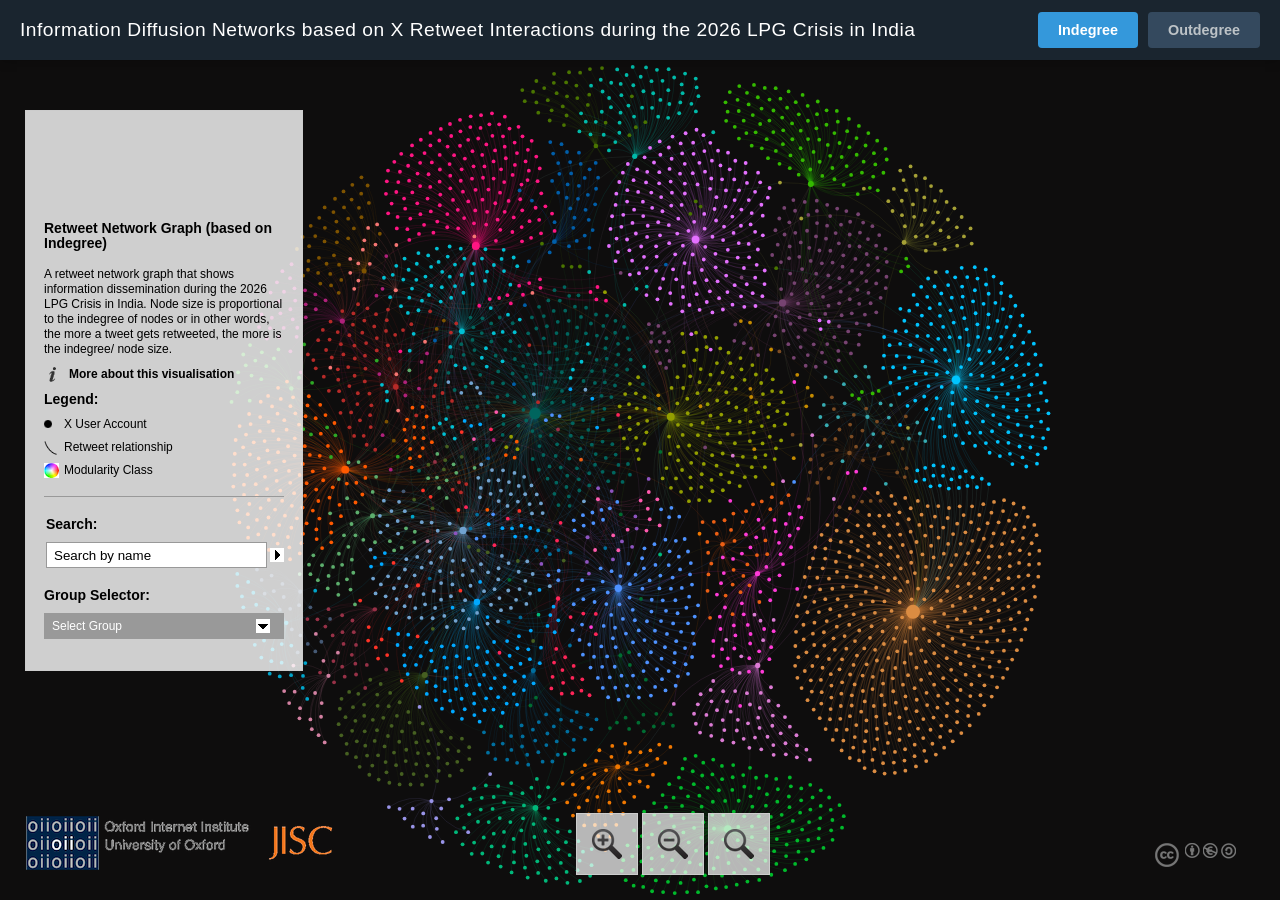
<file: index.html>
<!DOCTYPE html>
<html lang="en">
<head>
    <meta charset="UTF-8">
    <meta name="viewport" content="width=device-width, initial-scale=1.0">
    <title>Retweet Networks</title>
    <style>
        * {
            box-sizing: border-box;
        }
        body, html {
            margin: 0;
            padding: 0;
            height: 100%;
            font-family: -apple-system, BlinkMacSystemFont, "Segoe UI", Roboto, Helvetica, Arial, sans-serif;
            overflow: hidden;
            background-color: #f4f6f9;
        }
        /* Top Navigation Bar */
        #nav-bar {
            height: 60px;
            background: #1a252f;
            display: flex;
            align-items: center;
            justify-content: space-between;
            padding: 0 20px;
            color: #ffffff;
            box-shadow: 0 2px 10px rgba(0,0,0,0.2);
            position: relative;
            z-index: 10;
        }
        #nav-bar h2 {
            margin: 0;
            font-size: 1.2rem;
            font-weight: 500;
            letter-spacing: 0.5px;
        }
        .btn-group {
            display: flex;
            gap: 10px;
        }
        .nav-btn {
            padding: 10px 20px;
            font-size: 0.9rem;
            font-weight: 600;
            border: none;
            border-radius: 4px;
            cursor: pointer;
            background: #34495e;
            color: #bdc3c7;
            transition: all 0.2s ease;
        }
        .nav-btn:hover {
            background: #415b76;
            color: #fff;
        }
        .nav-btn.active {
            background: #3498db;
            color: #fff;
        }
        /* Frame Container */
        #content-frame {
            width: 100%;
            height: calc(100vh - 60px);
            border: none;
            display: block;
        }
    </style>
</head>
<body>

    <div id="nav-bar">
        <h2>Information Diffusion Networks based on X Retweet Interactions during the 2026 LPG Crisis in India</h2>
        <div class="btn-group">
            <button id="btn1" class="nav-btn active" onclick="loadNetwork('network/index.html', 'btn1')">Indegree</button>
            <button id="btn2" class="nav-btn" onclick="loadNetwork('networkk/index.html', 'btn2')">Outdegree</button>
        </div>
    </div>

    <!-- The iframe that seamlessly switches between your exports -->
    <iframe id="content-frame" src="network/index.html"></iframe>

    <script>
        function loadNetwork(url, btnId) {
            // Switch the iframe source
            document.getElementById('content-frame').src = url;

            // Handle active button styling
            document.querySelectorAll('.nav-btn').forEach(btn => {
                btn.classList.remove('active');
            });
            document.getElementById(btnId).classList.add('active');
        }
    </script>
</body>
</html>
</file>
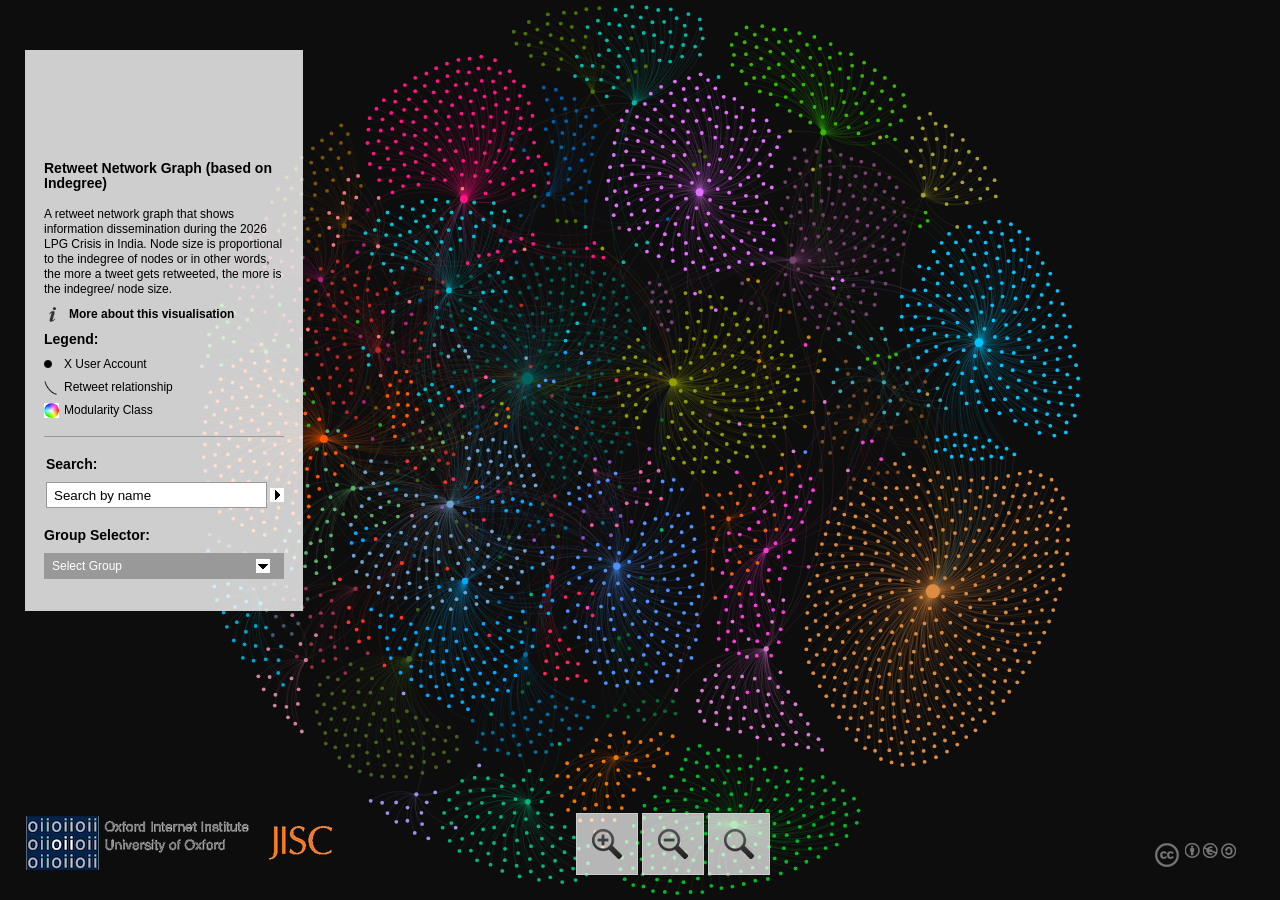
<file: network/index.html>
<!DOCTYPE html>
<html xmlns="http://www.w3.org/1999/xhtml" xml:lang="en-gb" lang="en" xmlns:og="http://opengraphprotocol.org/schema/" xmlns:fb="http://www.facebook.com/2008/fbml" itemscope itemtype="http://schema.org/Map">

<head>
<title>LPG Crisis Retweet Network Graphs</title>
<meta http-equiv="Content-Type" content="text/html; charset=UTF-8" />
<meta charset="utf-8">
<meta name="viewport" content="width=device-width,height=device-height,initial-scale=1,user-scalable=no" />
<meta http-equiv="X-UA-Compatible" content="IE=Edge" />


<!--[if IE]><script type="text/javascript" src="js/excanvas.js"></script><![endif]--> <!-- js/default.js -->
  <script src="js/jquery/jquery.min.js" type="text/javascript"></script>
  <script src="js/sigma/sigma.min.js" type="text/javascript" language="javascript"></script>
    <script src="js/sigma/sigma.parseJson.js" type="text/javascript" language="javascript"></script>
  <script src="js/fancybox/jquery.fancybox.pack.js" type="text/javascript" language="javascript"></script>
  <script src="js/main.js" type="text/javascript" language="javascript"></script>

  <link rel="stylesheet" type="text/css" href="js/fancybox/jquery.fancybox.css"/>
  <link rel="stylesheet" href="css/style.css" type="text/css" media="screen" />
  <link rel="stylesheet" media="screen and (max-height: 770px)" href="css/tablet.css" />
</head>


<body>
  <div class="sigma-parent">
    <div class="sigma-expand" id="sigma-canvas"></div>
  </div>
<div id="mainpanel">
  <div class="col">
		<div id="maintitle"></div>
    <div id="title"></div>
    <div id="titletext"></div>
    <div class="info cf">
      <dl>
        <dt class="moreinformation"></dt>
        <dd class="line"><a href="#information" class="line fb">More about this visualisation</a></dd>
      </dl>
    </div>
<div id="legend">
	<div class="box">
		<h2>Legend:</h2>
		<dl>
		<dt class="node"></dt>
		<dd></dd>
		<dt class="edge"></dt>
		<dd></dd>
		<dt class="colours"></dt>
		<dd></dd>		
		</dl>
	</div>
</div> 
    <div class="b1">
    <form>
      <div id="search" class="cf"><h2>Search:</h2>
        <input type="text" name="search" value="Search by name" class="empty"/><div class="state"></div>
        <div class="results"></div>
      </div>
      <div class="cf" id="attributeselect"><h2>Group Selector:</h2>
        <div class="select">Select Group</div>
	<div class="list cf"></div>
      </div>
    </form>
    </div>
  </div>
  <div id="information">
  </div>
</div>
	<div id="zoom">
  		<div class="z" rel="in"></div> <div class="z" rel="out"></div> <div class="z" rel="center"></div>
	</div>
	<div id="copyright">
		<a rel="license" href="http://creativecommons.org/licenses/by-nc-sa/3.0/"><img alt="Creative Commons License" style="border-width:0" src="images/CC.png" /></a></div>
	</div>
<div id="attributepane">
<div class="text">
	<div title="Close" class="left-close returntext"><div class="c cf"><span>Return to the full network</span></div></div>	
<div class="headertext">
	<span>Information Pane</span>
</div>	
  <div class="nodeattributes">
    <div class="name"></div>
	<div class="data"></div>
    <div class="p">Connections:</div>
    <div class="link">
      <ul>
      </ul>
    </div>
  </div>
	</div>
</div>
<div id="developercontainer">
	<a href="http://www.oii.ox.ac.uk" title="Oxford Internet Institute"><div id="oii"><span>OII</span></div></a>
	<a href="http://jisc.ac.uk" title="JISC"><div id="jisc"><span>JISC</span></div></a>	
</div>
<script type="text/javascript">

  var _gaq = _gaq || [];
  _gaq.push(['_setAccount', 'UA-21293169-4']);
  _gaq.push(['_setDomainName', 'none']);
  _gaq.push(['_setAllowLinker', true]);
  _gaq.push(['_trackPageview']);

  (function() {
    var ga = document.createElement('script'); ga.type = 'text/javascript'; ga.async = true;
    ga.src = ('https:' == document.location.protocol ? 'https://ssl' : 'http://www') + '.google-analytics.com/ga.js';
    var s = document.getElementsByTagName('script')[0]; s.parentNode.insertBefore(ga, s);
  })();

</script>
</body>
</html>
</file>
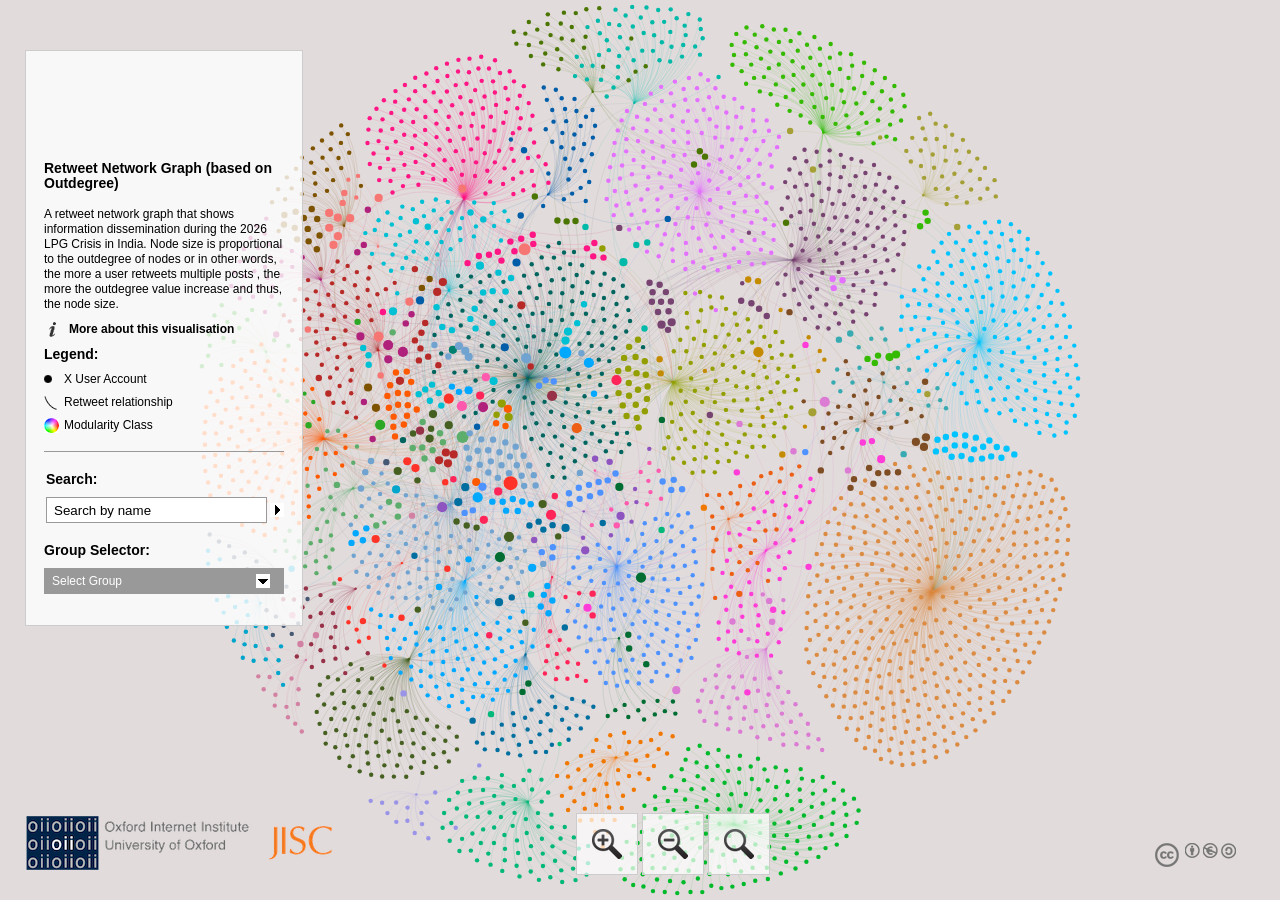
<file: networkk/index.html>
<!DOCTYPE html>
<html xmlns="http://www.w3.org/1999/xhtml" xml:lang="en-gb" lang="en" xmlns:og="http://opengraphprotocol.org/schema/" xmlns:fb="http://www.facebook.com/2008/fbml" itemscope itemtype="http://schema.org/Map">

<head>
<title>LPG Crisis Retweet Network</title>
<meta http-equiv="Content-Type" content="text/html; charset=UTF-8" />
<meta charset="utf-8">
<meta name="viewport" content="width=device-width,height=device-height,initial-scale=1,user-scalable=no" />
<meta http-equiv="X-UA-Compatible" content="IE=Edge" />


<!--[if IE]><script type="text/javascript" src="js/excanvas.js"></script><![endif]--> <!-- js/default.js -->
  <script src="js/jquery/jquery.min.js" type="text/javascript"></script>
  <script src="js/sigma/sigma.min.js" type="text/javascript" language="javascript"></script>
    <script src="js/sigma/sigma.parseJson.js" type="text/javascript" language="javascript"></script>
  <script src="js/fancybox/jquery.fancybox.pack.js" type="text/javascript" language="javascript"></script>
  <script src="js/main.js" type="text/javascript" language="javascript"></script>

  <link rel="stylesheet" type="text/css" href="js/fancybox/jquery.fancybox.css"/>
  <link rel="stylesheet" href="css/style.css" type="text/css" media="screen" />
  <link rel="stylesheet" media="screen and (max-height: 770px)" href="css/tablet.css" />
</head>


<body>
  <div class="sigma-parent">
    <div class="sigma-expand" id="sigma-canvas"></div>
  </div>
<div id="mainpanel">
  <div class="col">
		<div id="maintitle"></div>
    <div id="title"></div>
    <div id="titletext"></div>
    <div class="info cf">
      <dl>
        <dt class="moreinformation"></dt>
        <dd class="line"><a href="#information" class="line fb">More about this visualisation</a></dd>
      </dl>
    </div>
<div id="legend">
	<div class="box">
		<h2>Legend:</h2>
		<dl>
		<dt class="node"></dt>
		<dd></dd>
		<dt class="edge"></dt>
		<dd></dd>
		<dt class="colours"></dt>
		<dd></dd>		
		</dl>
	</div>
</div> 
    <div class="b1">
    <form>
      <div id="search" class="cf"><h2>Search:</h2>
        <input type="text" name="search" value="Search by name" class="empty"/><div class="state"></div>
        <div class="results"></div>
      </div>
      <div class="cf" id="attributeselect"><h2>Group Selector:</h2>
        <div class="select">Select Group</div>
	<div class="list cf"></div>
      </div>
    </form>
    </div>
  </div>
  <div id="information">
  </div>
</div>
	<div id="zoom">
  		<div class="z" rel="in"></div> <div class="z" rel="out"></div> <div class="z" rel="center"></div>
	</div>
	<div id="copyright">
		<a rel="license" href="http://creativecommons.org/licenses/by-nc-sa/3.0/"><img alt="Creative Commons License" style="border-width:0" src="images/CC.png" /></a></div>
	</div>
<div id="attributepane">
<div class="text">
	<div title="Close" class="left-close returntext"><div class="c cf"><span>Return to the full network</span></div></div>	
<div class="headertext">
	<span>Information Pane</span>
</div>	
  <div class="nodeattributes">
    <div class="name"></div>
	<div class="data"></div>
    <div class="p">Connections:</div>
    <div class="link">
      <ul>
      </ul>
    </div>
  </div>
	</div>
</div>
<div id="developercontainer">
	<a href="http://www.oii.ox.ac.uk" title="Oxford Internet Institute"><div id="oii"><span>OII</span></div></a>
	<a href="http://jisc.ac.uk" title="JISC"><div id="jisc"><span>JISC</span></div></a>	
</div>
<script type="text/javascript">

  var _gaq = _gaq || [];
  _gaq.push(['_setAccount', 'UA-21293169-4']);
  _gaq.push(['_setDomainName', 'none']);
  _gaq.push(['_setAllowLinker', true]);
  _gaq.push(['_trackPageview']);

  (function() {
    var ga = document.createElement('script'); ga.type = 'text/javascript'; ga.async = true;
    ga.src = ('https:' == document.location.protocol ? 'https://ssl' : 'http://www') + '.google-analytics.com/ga.js';
    var s = document.getElementsByTagName('script')[0]; s.parentNode.insertBefore(ga, s);
  })();

</script>
</body>
</html>
</file>
<file: network/css/style.css>
* {
padding: 0px;
margin: 0px;
}

.cf:before, .cf:after {
	content: "";
	display: table;
}

.cf:after {
	clear: both;
}

.cf {
	zoom: 1;
}

html,body {
	width: 100%;
	height: 100%;
	margin: 0px;
	padding: 0px;
	font-size: 12px;
	font-family: sans-serif;
	line-height:1.25em;
}

.sigma-parent {
	position: relative;
	height: 100%;
}

.sigma-expand {
	position: absolute;
	width: 100%;
	height: 100%;
	top: 0;
	left: 0;
	background-color: rgb(14, 13, 13);
	background-position: center center;
	background-repeat: no-repeat;
	-webkit-touch-callout: none;
	-webkit-user-select: none;
	-khtml-user-select: none;
	-moz-user-select: none;
	-ms-user-select: none;
	user-select: none;
}

canvas#sigma_bg_1 {
	display: none;
}

#attributepane {
   	display: block;	
	display: none;
    position:absolute;
    height:auto;
    bottom:0;
    top:0;
    right:0;
	width: 240px;
	background-color: #fff;
	margin: 0;
	word-wrap: break-word;
	background-color:rgba(255,255,255,0.8);
	border-left: 1px solid #ccc;
	padding: 0px 18px 0px 18px;	
	z-index: 1;
}


#attributepane .text {
	height:100%;
}

#attributepane .headertext {
	color: #000;
	margin-bottom: 5px;
	height: 14px;
	border-bottom: 1px solid #999;
	padding: 0px 0 10px 0;
	font-size:16px;
	font-weight:bold;
}


#attributepane .returntext em {
	background-image: url('../images/sprite.png');
	background-repeat: no-repeat;
	display: block;
	width: 20px;
	height: 20px;
	background-position: -91px -13px;
	float: left;
}

#attributepane .returntext span {
	padding-left: 5px;
	display: block;
}

#attributepane .close {
	padding-left: 14px;
	margin-top: 10px;
}

#attributepane .close .c {
	border-top: 2px solid #999;
	padding: 10px 0 14px 0;
}

#attributepane .close em {
background-image: url('../images/sprite.png');
background-repeat: no-repeat;
background-position: -11px -13px;
display: block;
width: 24px;
height: 16px;
float: left;
}

#attributepane .close span {
display: block;
width: 151px;
float: left;
}

#attributepane .nodeattributes {
	display:block;
	height:85%;
	overflow-y: scroll;
	overflow-x: hidden;
	border-bottom:1px solid #999;
}

#attributepane .name {
font-size: 14px;
cursor: default;
padding-bottom: 10px;
padding-top: 18px;
font-weight:bold;
}

#attributepane .data {

}

#attributepane .data .plus {
background-repeat: no-repeat;
background-image: url('../images/sprite.png');
background-position: -171px -122px;
width: 22px;
height: 20px;
float: left;
display: block;
}

#attributepane .link {
padding: 0 0 0 4px;
}

#attributepane .link li {
padding-top: 2px;
cursor:pointer;
}

#attributepane .p {
padding-top: 10px;
font-weight: bold;
font-size:14px;
}

.left-close {
background-image: url('../images/fancybox_sprite.png');
margin-left:-37px;
z-index:99999;
cursor: pointer;
padding-left:31px;
line-height:36px;
background-repeat: no-repeat;
margin-bottom:25px;
font-weight: bold;
font-size:14px;

}

#developercontainer {
	margin-left:25px;
	margin-bottom:25px;
	position:fixed;
	bottom:0;
}

#jisc {
width: 71px;
height: 56px;
background-image: url('../images/jisc-logo-small.png');
background-repeat: no-repeat;
display:inline-block;
}

#jisc span {
	display:none;
}

#oii {
width: 227px;
height: 56px;
background-image: url('../images/oii_text.png');
background-repeat: no-repeat;
display:inline-block;
margin-right:10px;

}

#oii span {
	display:none;
}

#maintitle {
width: 100%;
height: 72px;
background-repeat: no-repeat;
margin-bottom:20px;
}

#maintitle h1 {
display: none;
}

#mainpanel {
margin-top: 50px;
margin-left: 25px;
background:#fff;
background-color:rgba(255,255,255,0.8);
border:1px solid #ccc;
z-index:20;
position:fixed;
top:0;
}

#mainpanel .b1 {
padding: 0px 0 0 0;
}

#mainpanel .col {
width: 240px;
padding: 18px 18px 18px 18px;
margin: 0;

}

#title {
font-weight: bold;
}

#titletext {
padding: 6px 0 10px 0;
}

#info {
	padding-bottom:15px;
}


#search {
	border-top: 1px solid #999;
	padding: 20px 0 0px 2px;
}

#search input[name=search] {
border: 1px solid #999;
background-color: #fff;
padding: 5px 7px 4px 7px;
width: 205px;
color: #000;
}

#search input.empty {
color: #000;
}

#search .state {
width: 14px;
height: 14px;
background-image: url('../images/sprite.png');
float: right;
margin-top: 6px;
cursor: pointer;
background-position: -131px -13px;
}

#search .state.searching {
background-position: -11px -13px;
}

#search .results {
	display: none;
/*	border: 1px solid #999;*/
	margin: 6px;
	/*height: 150px;*/
	overflow-y: scroll;
	overflow-x: hidden;
}

#search .results b {
padding-left: 2px;
}

#search .results a {
padding: 1px 2px;
display: block;
cursor: pointer;
text-decoration: none;
color: #000;
}

#search .results a:hover {
background-color: #999;
color: #fff;
}

#attributeselect {
margin: 20px 0 13px 0 ;
-webkit-touch-callout: none;
-webkit-user-select: none;
-khtml-user-select: none;
-moz-user-select: none;
-ms-user-select: none;
user-select: none;
}

#attributeselect .select {
	border: 1px solid #999;
	padding: 5px 7px 4px 7px;
	color: #fff;
	cursor: pointer;
	background-color: #999;
	background-image: url('../images/sprite.png');
	background-repeat: no-repeat;
	background-position: 200px -144px;
}

#attributeselect .close {
background-position: 200px -8px;
}

#attributeselect .list {
	display: none;
	border: 1px solid 
	#999;
	padding: 6px;
	height: 150px;
	width: 226px;
	overflow-y: scroll;
	overflow-x: hidden;
	background-color: #999;
	/*position: relative;
		left: 240px;
		bottom: 164px;*/
	position:absolute;
	margin-left: 240px;
	margin-top:-164px;
	color: white;
}	

#attributeselect .list a {
display:block;
padding: 2px;
text-decoration: none;
color: #fff;
}

#attributeselect .list a:hover {
background-color: #fff;
color: #000;
}

.link h2 {
font-size: 1em;
padding-top: 1em;
}

#mainpanel dl {
	padding-bottom:10px;
}

#mainpanel h2 {
	font-size:14px;
}

#mainpanel dt {
width: 20px;
height: 20px;
float: left;
background-repeat: no-repeat;
background-image: url('../images/sprite.png');
}

#legend dl {
}

#mainpanel h2 {
	padding-bottom:10px;
}

#legend dd {
margin-bottom: 8px;
color: #000;
}

#mainpanel .infos dd {
margin-bottom: 12px;
}

#mainpanel .node {
background-position: -11px -119px;
}

#mainpanel .edge {
background-position: -51px -122px;
}

#mainpanel .colours {

background-image:url('../images/rainbow.png');

}
#legend .note {
margin-bottom: 8px;

}

#mainpanel .regions {
background-position: -171px -13px;
}

#mainpanel .download {
background-position: -51px -13px;
}

#mainpanel .moreinformation {
background: url('../images/info.png');
background-repeat: no-repeat;
margin-left: 5px;
}

#copyright {
	margin:0 auto;	
	position: fixed;
	right: 40px;
	bottom: 25px;
	z-index:0;
}

#copyright a {
color: #000;
}

#copyright .explanation {
display: none;
}

#zoom {
	z-index:999;
	position: fixed;
	left: 45%;
	bottom: 25px;
	margin:0 auto;
	padding: 0;
	-webkit-touch-callout: none;
	-webkit-user-select: none;
	-khtml-user-select: none;
	-moz-user-select: none;
	-ms-user-select: none;
	user-select: none;
	text-align:left;
}

#zoom .z {
	background:#fff;
	background-color:rgba(255,255,255,0.7);
	width: 60px;
	height: 60px;
	cursor: pointer;
	border:1px solid #ccc;
	float:left;
	margin-right:4px;
	background-repeat:no-repeat;
}

#zoom .z[rel=center] {
	background-image: url('../images/zoom_reset.png');
	background-position:center;
}

#zoom .z[rel=in] {
	background-image: url('../images/zoom_in.png');
	background-position:center; 
}

#zoom .z[rel=out] {
	background-image: url('../images/zoom_out.png');
	background-position:center; 
}

.line {
	font-size: 12px;
	color: #000;
	text-decoration: none;
	font-weight: bold;
	cursor: pointer;
	cursor: hand;
}

#information {
display: none;
background: #fff;
padding: 1px 10px 10px 10px;
}

#information h3 {
margin: 14px 0 4px 0;
}

#information p {
margin: 0 0 4px 0;
}

#information .button {
width: 14px;
height: 14px;
background-image: url('../images/sprite.png');
border: 1px solid #999;
display: inline-block;
*display: inline;
*zoom: 1;
}

#information .button span {
display: none;
}

#information .button.plus {
background-position: -91px -122px; 
}

#information .button.moins {
background-position: -131px -122px;
}

#minify {
background-color: #fff;
padding: 4px 4px 4px 25px;
cursor: pointer;
background-image: url('../images/sprite.png');
background-repeat: no-repeat;
background-position: -167px -118px;
position: absolute;
top: 65px;
left: 15px;
display: none;
}

#minifier {
position: absolute;
width: 20px;
height: 16px;
background-image: url('../images/sprite.png');
background-repeat: no-repeat;
background-position: -45px -147px;
cursor: pointer;
display: none;
}
</file>
<file: network/css/tablet.css>
#developercontainer {
	display:none;
}
</file>
<file: networkk/css/style.css>
* {
padding: 0px;
margin: 0px;
}

.cf:before, .cf:after {
	content: "";
	display: table;
}

.cf:after {
	clear: both;
}

.cf {
	zoom: 1;
}

html,body {
	width: 100%;
	height: 100%;
	margin: 0px;
	padding: 0px;
	font-size: 12px;
	font-family: sans-serif;
	line-height:1.25em;
}

.sigma-parent {
	position: relative;
	height: 100%;
}

.sigma-expand {
	position: absolute;
	width: 100%;
	height: 100%;
	top: 0;
	left: 0;
	background-color: rgb(226, 219, 219);
	background-position: center center;
	background-repeat: no-repeat;
	-webkit-touch-callout: none;
	-webkit-user-select: none;
	-khtml-user-select: none;
	-moz-user-select: none;
	-ms-user-select: none;
	user-select: none;
}

canvas#sigma_bg_1 {
	display: none;
}

#attributepane {
   	display: block;	
	display: none;
    position:absolute;
    height:auto;
    bottom:0;
    top:0;
    right:0;
	width: 240px;
	background-color: #fff;
	margin: 0;
	word-wrap: break-word;
	background-color:rgba(255,255,255,0.8);
	border-left: 1px solid #ccc;
	padding: 0px 18px 0px 18px;	
	z-index: 1;
}


#attributepane .text {
	height:100%;
}

#attributepane .headertext {
	color: #000;
	margin-bottom: 5px;
	height: 14px;
	border-bottom: 1px solid #999;
	padding: 0px 0 10px 0;
	font-size:16px;
	font-weight:bold;
}


#attributepane .returntext em {
	background-image: url('../images/sprite.png');
	background-repeat: no-repeat;
	display: block;
	width: 20px;
	height: 20px;
	background-position: -91px -13px;
	float: left;
}

#attributepane .returntext span {
	padding-left: 5px;
	display: block;
}

#attributepane .close {
	padding-left: 14px;
	margin-top: 10px;
}

#attributepane .close .c {
	border-top: 2px solid #999;
	padding: 10px 0 14px 0;
}

#attributepane .close em {
background-image: url('../images/sprite.png');
background-repeat: no-repeat;
background-position: -11px -13px;
display: block;
width: 24px;
height: 16px;
float: left;
}

#attributepane .close span {
display: block;
width: 151px;
float: left;
}

#attributepane .nodeattributes {
	display:block;
	height:85%;
	overflow-y: scroll;
	overflow-x: hidden;
	border-bottom:1px solid #999;
}

#attributepane .name {
font-size: 14px;
cursor: default;
padding-bottom: 10px;
padding-top: 18px;
font-weight:bold;
}

#attributepane .data {

}

#attributepane .data .plus {
background-repeat: no-repeat;
background-image: url('../images/sprite.png');
background-position: -171px -122px;
width: 22px;
height: 20px;
float: left;
display: block;
}

#attributepane .link {
padding: 0 0 0 4px;
}

#attributepane .link li {
padding-top: 2px;
cursor:pointer;
}

#attributepane .p {
padding-top: 10px;
font-weight: bold;
font-size:14px;
}

.left-close {
background-image: url('../images/fancybox_sprite.png');
margin-left:-37px;
z-index:99999;
cursor: pointer;
padding-left:31px;
line-height:36px;
background-repeat: no-repeat;
margin-bottom:25px;
font-weight: bold;
font-size:14px;

}

#developercontainer {
	margin-left:25px;
	margin-bottom:25px;
	position:fixed;
	bottom:0;
}

#jisc {
width: 71px;
height: 56px;
background-image: url('../images/jisc-logo-small.png');
background-repeat: no-repeat;
display:inline-block;
}

#jisc span {
	display:none;
}

#oii {
width: 227px;
height: 56px;
background-image: url('../images/oii_text.png');
background-repeat: no-repeat;
display:inline-block;
margin-right:10px;

}

#oii span {
	display:none;
}

#maintitle {
width: 100%;
height: 72px;
background-repeat: no-repeat;
margin-bottom:20px;
}

#maintitle h1 {
display: none;
}

#mainpanel {
margin-top: 50px;
margin-left: 25px;
background:#fff;
background-color:rgba(255,255,255,0.8);
border:1px solid #ccc;
z-index:20;
position:fixed;
top:0;
}

#mainpanel .b1 {
padding: 0px 0 0 0;
}

#mainpanel .col {
width: 240px;
padding: 18px 18px 18px 18px;
margin: 0;

}

#title {
font-weight: bold;
}

#titletext {
padding: 6px 0 10px 0;
}

#info {
	padding-bottom:15px;
}


#search {
	border-top: 1px solid #999;
	padding: 20px 0 0px 2px;
}

#search input[name=search] {
border: 1px solid #999;
background-color: #fff;
padding: 5px 7px 4px 7px;
width: 205px;
color: #000;
}

#search input.empty {
color: #000;
}

#search .state {
width: 14px;
height: 14px;
background-image: url('../images/sprite.png');
float: right;
margin-top: 6px;
cursor: pointer;
background-position: -131px -13px;
}

#search .state.searching {
background-position: -11px -13px;
}

#search .results {
	display: none;
/*	border: 1px solid #999;*/
	margin: 6px;
	/*height: 150px;*/
	overflow-y: scroll;
	overflow-x: hidden;
}

#search .results b {
padding-left: 2px;
}

#search .results a {
padding: 1px 2px;
display: block;
cursor: pointer;
text-decoration: none;
color: #000;
}

#search .results a:hover {
background-color: #999;
color: #fff;
}

#attributeselect {
margin: 20px 0 13px 0 ;
-webkit-touch-callout: none;
-webkit-user-select: none;
-khtml-user-select: none;
-moz-user-select: none;
-ms-user-select: none;
user-select: none;
}

#attributeselect .select {
	border: 1px solid #999;
	padding: 5px 7px 4px 7px;
	color: #fff;
	cursor: pointer;
	background-color: #999;
	background-image: url('../images/sprite.png');
	background-repeat: no-repeat;
	background-position: 200px -144px;
}

#attributeselect .close {
background-position: 200px -8px;
}

#attributeselect .list {
	display: none;
	border: 1px solid 
	#999;
	padding: 6px;
	height: 150px;
	width: 226px;
	overflow-y: scroll;
	overflow-x: hidden;
	background-color: #999;
	/*position: relative;
		left: 240px;
		bottom: 164px;*/
	position:absolute;
	margin-left: 240px;
	margin-top:-164px;
	color: white;
}	

#attributeselect .list a {
display:block;
padding: 2px;
text-decoration: none;
color: #fff;
}

#attributeselect .list a:hover {
background-color: #fff;
color: #000;
}

.link h2 {
font-size: 1em;
padding-top: 1em;
}

#mainpanel dl {
	padding-bottom:10px;
}

#mainpanel h2 {
	font-size:14px;
}

#mainpanel dt {
width: 20px;
height: 20px;
float: left;
background-repeat: no-repeat;
background-image: url('../images/sprite.png');
}

#legend dl {
}

#mainpanel h2 {
	padding-bottom:10px;
}

#legend dd {
margin-bottom: 8px;
color: #000;
}

#mainpanel .infos dd {
margin-bottom: 12px;
}

#mainpanel .node {
background-position: -11px -119px;
}

#mainpanel .edge {
background-position: -51px -122px;
}

#mainpanel .colours {

background-image:url('../images/rainbow.png');

}
#legend .note {
margin-bottom: 8px;

}

#mainpanel .regions {
background-position: -171px -13px;
}

#mainpanel .download {
background-position: -51px -13px;
}

#mainpanel .moreinformation {
background: url('../images/info.png');
background-repeat: no-repeat;
margin-left: 5px;
}

#copyright {
	margin:0 auto;	
	position: fixed;
	right: 40px;
	bottom: 25px;
	z-index:0;
}

#copyright a {
color: #000;
}

#copyright .explanation {
display: none;
}

#zoom {
	z-index:999;
	position: fixed;
	left: 45%;
	bottom: 25px;
	margin:0 auto;
	padding: 0;
	-webkit-touch-callout: none;
	-webkit-user-select: none;
	-khtml-user-select: none;
	-moz-user-select: none;
	-ms-user-select: none;
	user-select: none;
	text-align:left;
}

#zoom .z {
	background:#fff;
	background-color:rgba(255,255,255,0.7);
	width: 60px;
	height: 60px;
	cursor: pointer;
	border:1px solid #ccc;
	float:left;
	margin-right:4px;
	background-repeat:no-repeat;
}

#zoom .z[rel=center] {
	background-image: url('../images/zoom_reset.png');
	background-position:center;
}

#zoom .z[rel=in] {
	background-image: url('../images/zoom_in.png');
	background-position:center; 
}

#zoom .z[rel=out] {
	background-image: url('../images/zoom_out.png');
	background-position:center; 
}

.line {
	font-size: 12px;
	color: #000;
	text-decoration: none;
	font-weight: bold;
	cursor: pointer;
	cursor: hand;
}

#information {
display: none;
background: #fff;
padding: 1px 10px 10px 10px;
}

#information h3 {
margin: 14px 0 4px 0;
}

#information p {
margin: 0 0 4px 0;
}

#information .button {
width: 14px;
height: 14px;
background-image: url('../images/sprite.png');
border: 1px solid #999;
display: inline-block;
*display: inline;
*zoom: 1;
}

#information .button span {
display: none;
}

#information .button.plus {
background-position: -91px -122px; 
}

#information .button.moins {
background-position: -131px -122px;
}

#minify {
background-color: #fff;
padding: 4px 4px 4px 25px;
cursor: pointer;
background-image: url('../images/sprite.png');
background-repeat: no-repeat;
background-position: -167px -118px;
position: absolute;
top: 65px;
left: 15px;
display: none;
}

#minifier {
position: absolute;
width: 20px;
height: 16px;
background-image: url('../images/sprite.png');
background-repeat: no-repeat;
background-position: -45px -147px;
cursor: pointer;
display: none;
}
</file>
<file: networkk/css/tablet.css>
#developercontainer {
	display:none;
}
</file>
